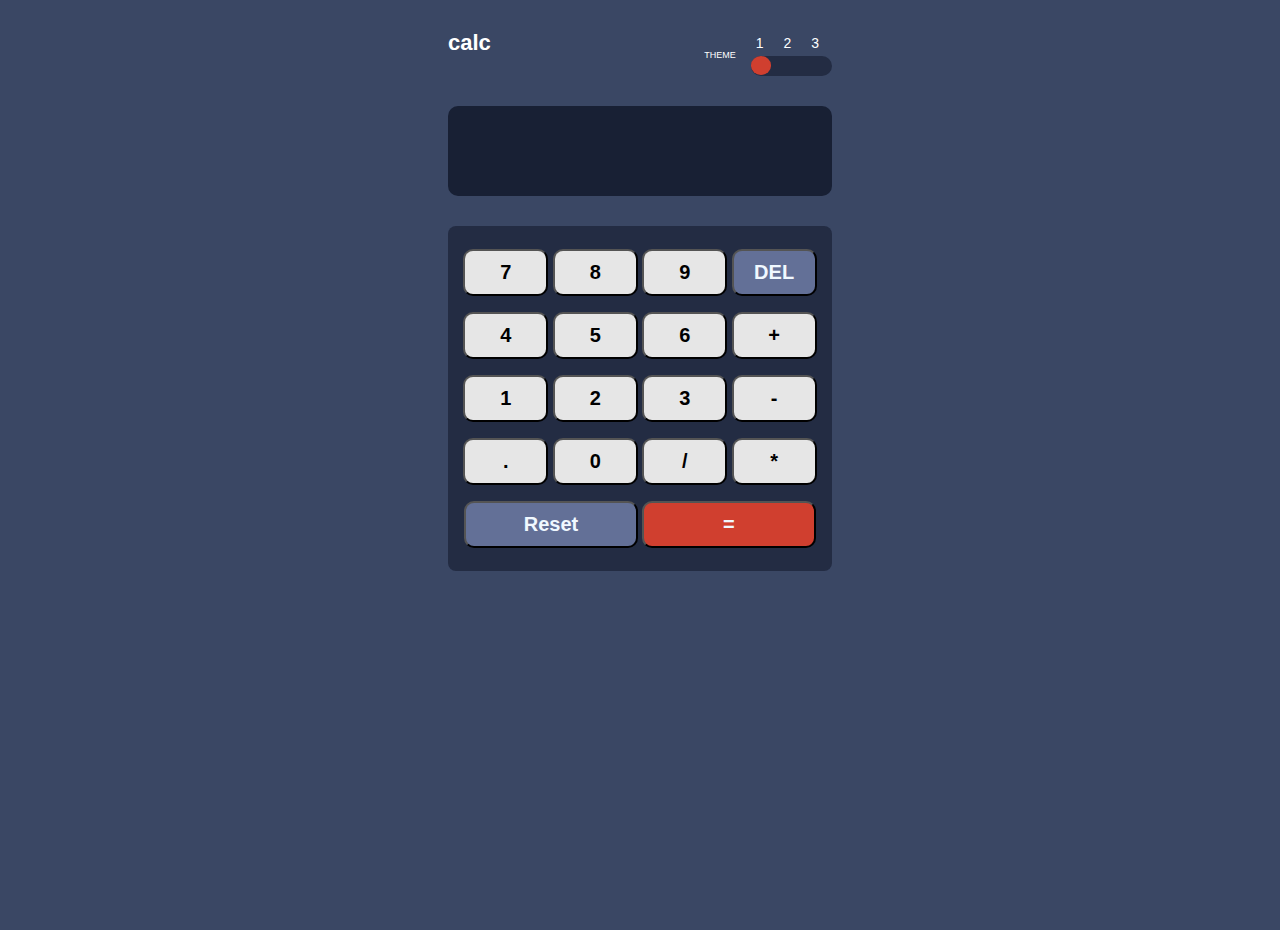
<file: calculator/index.HTML>
<!DOCTYPE html>
<html lang="en">
<head>
    <meta charset="UTF-8">
    <meta name="viewport" content="width=device-width, initial-scale=1.0">
    <title>Document</title>
    <link rel="stylesheet" href="main.css">
</head>
<body>
 <div class="container">

    <div class="title">
        <p style="font-weight: bold; font-size: 22px;">calc</p>
        <div class="theme">
            <p class="text">theme</p>
        <div class="changeTheme">
        <p class="numbers">1 2 3</p>
        <p class="bigCircle"><span  class="smallCircle"></span></p> 
    </div>
    </div>
    </div>



<div class="output">
    <p></p>
</div>
<div  class="input">
   <div class="row">
<button onclick="calc.outputText(this)">7</button>
<button onclick="calc.outputText(this)">8</button>
<button onclick="calc.outputText(this)">9</button>
<button onclick="calc.del()" class="del">DEL</button>
</div>
   <div class="row">
<button onclick="calc.outputText(this)">4</button>
<button onclick="calc.outputText(this)">5</button>
<button onclick="calc.outputText(this)">6</button>
<button onclick="calc.operators(this)">+</button>
</div>

   <div class="row">
<button onclick="calc.outputText(this)">1</button>
<button onclick="calc.outputText(this)">2</button>
<button onclick="calc.outputText(this)">3</button>
<button onclick="calc.operators(this)">-</button>
</div>
   <div class="row">
<button onclick="calc.outputText(this)">.</button>
<button onclick="calc.outputText(this)">0</button>
<button onclick="calc.operators(this)">/</button>
<button onclick="calc.operators(this)">*</button>
</div>

   <div class="row end">
<button onclick="calc.reset()">Reset</button>
<button onclick="calc.get_result()">=</button>

   </div>

</div>

 </div>  
   
  

<script src="chalenge.js">


</script>
</body>
</html>
</file>
<file: calculator/main.css>
:root{
 
--main: hsl(222, 26%, 31%);
 --ddd : hsl(223, 31%, 20%);
--ddp : hsl(224, 36%, 15%);
 --Navykeybackground : hsl(225, 21%, 49%);
 --Navy800keyshadow : hsl(224, 28%, 35%);
--Red600keybackgroundtoggle: hsl(6, 63%, 50%);
--Red800keyshadow: hsl(6, 70%, 34%);
--Gray200keybackground: hsl(0, 0%, 90%);
--Grayorange400keyshadow: hsl(28, 16%, 65%);
--Navy750 : hsl(221, 14%, 31%);
--White : hsl(0, 100%, 100%);
--Gray200mainbackground: hsl(0, 0%, 90%);
--Gray300togglebackgroundkeypadbackground: hsl(0, 5%, 81%);
--screenbackground: hsl(0, 0%, 93%);
--Bue500keybackground: hsl(185, 42%, 37%);
--Blue600keyshadow: hsl(185, 58%, 25%);
--Orange700keybackgroundtoggle: hsl(25, 98%, 40%);
--Orange800keyshadow: hsl(25, 99%, 27%);
--Grey200keybackground: hsl(0, 0%, 90%);
--Greyorange450keyshadow: hsl(35, 11%, 61%);
--Gray900: hsl(60, 10%, 19%);
--Whitetext: hsl(0, 100%, 100%);
--Purple950mainbackground: hsl(268, 75%, 9%);
--Purple900togglebackgroundkeypadbackgroundscreenbackground: hsl(268, 71%, 12%);
--Purple800keybackground: hsl(281, 89%, 26%);
--Purple400keyshadow: hsl(285, 91%, 52%);
--Cyan500keybackgroundtoggle: hsl(176, 100%, 44%);
--Cyan400keyshadow: hsl(177, 92%, 70%);
--Purple850keybackground: hsl(268, 47%, 21%);
--Purple750keyshadow: hsl(290, 70%, 36%);
--Yellow300: hsl(52, 100%, 62%);
--Blue950: hsl(198, 20%, 13%);
--Whitetext: hsl(0, 100%, 100%);


 }

 *{
padding: 0;
margin: 0;
box-sizing: border-box;
font-family: Arial, Helvetica, sans-serif;




 }
  
body{
width: 100%;
min-height: 100vh;
background: var(--main);
display: flex;
justify-content: center;
margin-top: 30px;
 }
 body .container{

width: 30%;
 }
body .container .title{
display: flex;
justify-content: space-between;

color: var(--White);

}

body .container .title .theme{

display: flex;
justify-content: space-between;

align-items: center;
}

body .container .title .theme .text{
font-size: 13px;
font-variant: small-caps;
margin: 0px 15px;

}
body .container .title .theme .numbers{

font-size: 14px;
letter-spacing: 8px;
margin: 5px;

}
body .container .title .theme .changeTheme .bigCircle{

padding: 1px 15px;
background-color: var(--ddd);
border-radius: 10px;



}
body .container .title .theme .changeTheme .smallCircle{
padding: 0.6px 10px ;
background-color: var(--Red600keybackgroundtoggle);
border-radius: 50%;
position: relative;
left: -15px;
cursor: pointer;
transition: 0.5s;

}
body .container .output{
    width: 100%;
    height: 10%;
    background-color: var(--ddp);
    border-radius: 10px;
    margin: 30px 0px;
    padding: 20px ;
    text-align: right;
    color: aliceblue;
}
body .container .output p{
font-size: 28px;
font-weight: bold;


}
body .container .input{

background-color: var(--ddd);
padding: 15px;
border-radius: 8px;
text-align: center;


}
body .container .input button{
width: 24%;
height: 50%;
margin: 8px 0px;
background-color:var(--Gray200keybackground) ;
font-size: 20px;
font-weight: bold;
border-radius: 10px;
padding: 10px;

}
body .container .input .end button{

width: 49%;


}
body .container .input .end :first-child{
    background-color: var( --Navykeybackground);
    color: aliceblue;
}
body .container .input .end :last-child{

background-color: var(--Red600keybackgroundtoggle);
color: aliceblue;

}
body .container .input .del{

color: aliceblue;
background-color:var(--Navykeybackground) ;


}
</file>
